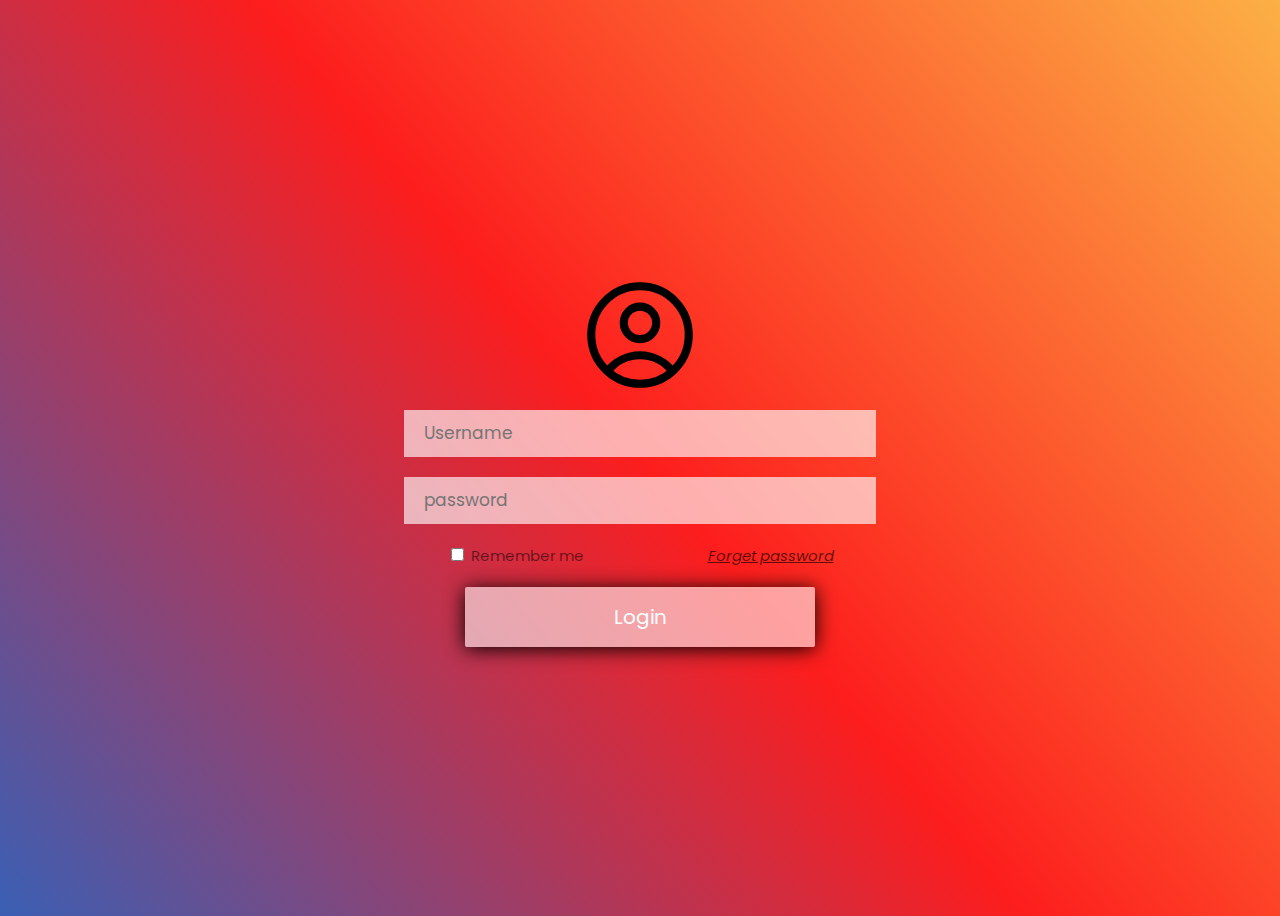
<file: Frontend/index.html>
<!DOCTYPE html>
<html lang="en">

<head>
    <meta charset="UTF-8">
    <meta name="viewport" content="width=device-width, initial-scale=1.0">
    <link rel="stylesheet" href="css/style.css">
    <link rel="preconnect" href="https://fonts.googleapis.com">
    <link rel="preconnect" href="https://fonts.gstatic.com" crossorigin>
    <link href="https://fonts.googleapis.com/css2?family=Inter:ital,opsz,wght@0,14..32,100..900;1,14..32,100..900&family=Merriweather:ital,wght@0,300;0,400;0,700;0,900;1,300;1,400;1,700;1,900&display=swap" rel="stylesheet">
    <link rel="preconnect" href="https://fonts.googleapis.com">
    <link rel="preconnect" href="https://fonts.gstatic.com" crossorigin>
    <link href="https://fonts.googleapis.com/css2?family=Inter:ital,opsz,wght@0,14..32,100..900;1,14..32,100..900&family=Merriweather:ital,wght@0,300;0,400;0,700;0,900;1,300;1,400;1,700;1,900&family=Poppins:ital,wght@0,100;0,200;0,300;0,400;0,500;0,600;0,700;0,800;0,900;1,100;1,200;1,300;1,400;1,500;1,600;1,700;1,800;1,900&display=swap"
        rel="stylesheet">
    <title>My Frontend</title>
</head>

<body class="container">

    <svg xmlns="http://www.w3.org/2000/svg" fill="none" viewBox="0 0 24 24" stroke-width="1.5" stroke="currentColor" class="size-6">
        <path stroke-linecap="round" stroke-linejoin="round" d="M17.982 18.725A7.488 7.488 0 0 0 12 15.75a7.488 7.488 0 0 0-5.982 2.975m11.963 0a9 9 0 1 0-11.963 0m11.963 0A8.966 8.966 0 0 1 12 21a8.966 8.966 0 0 1-5.982-2.275M15 9.75a3 3 0 1 1-6 0 3 3 0 0 1 6 0Z" />
      </svg>
    <div class="iuname">
        <input type="text" name="username" placeholder="Username">
    </div>

    <div class="ipass">

        <input type="password" placeholder="password">
    </div>

    <div class="remember">
        <input type="checkbox" class="remember"> Remember me
        <a href="/Frontend/forget.html" class="forget"> Forget password</a>
    </div>
    <button class="my-button">Login</button>
</body>

</html>
</file>
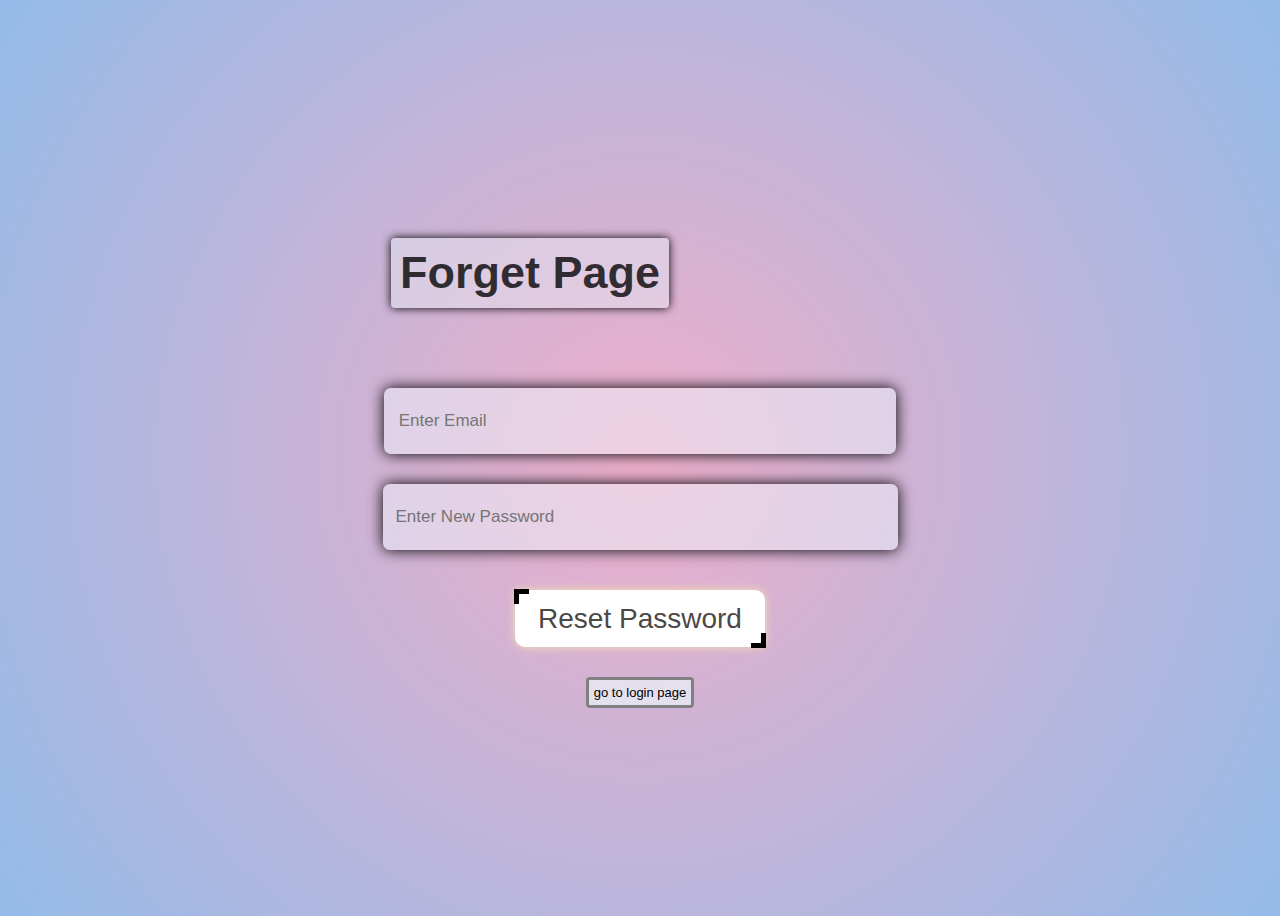
<file: Frontend/forget.html>
<!DOCTYPE html>
<html lang="en">

<head>
    <meta charset="UTF-8">
    <meta name="viewport" content="width=device-width, initial-scale=1.0">
    <link rel="stylesheet" href="/Frontend/css/forget.css">
    <title>Forfet Pass</title>
</head>

<body class="container">
    <h1 class="title">Forget Page</h1>
    <div>
        <input type="text" name="email" placeholder=" Enter Email">
    </div>
    <div>
        <input type="password" name="password" placeholder="Enter New Password">
    </div>
    <button class="pass">Reset Password</button>

    <a href="/Frontend/index.html" class="go-back">go to login page</a>
</body>

</html>
</file>
<file: Frontend/css/style.css>
/* Add this to your CSS file or style tag */

.container {
    background: rgb(58, 95, 180);
    background: linear-gradient(50deg, rgba(58, 95, 180, 1) 0%, rgba(253, 29, 29, 1) 50%, rgba(252, 176, 69, 1) 100%);
}

input[type="text"] {
    font-family: "Poppins", sans-serif;
    background-color: #ffffffa5;
    width: 450px;
    height: 45px;
    margin-bottom: 20px;
    font-size: 17px;
    padding-left: 20px;
    border-style: none;
}

input[type="password"] {
    background-color: #ffffffa5;
    width: 450px;
    height: 45px;
    margin-bottom: 20px;
    font-size: 17px;
    padding-left: 20px;
    border-style: none;
    font-family: "Poppins", sans-serif;
}

.container {
    display: flex;
    flex-flow: column;
    align-items: center;
    justify-content: center;
    height: 100vh;
}

.my-button {
    font-family: "Poppins", sans-serif;
    font-size: 20px;
    box-shadow: 0px 2px 20px rgb(0, 0, 0);
    margin-top: 20px;
    padding: 10px 20px;
    border-radius: 2px;
    background-color: rgba(255, 255, 255, 0.579);
    color: white;
    width: 350px;
    height: 60px;
    text-align: center;
    padding: 5px;
    border-style: none;
}

.my-button:hover {
    background-color: #2438214e;
}

.remember {
    font-size: 15px;
    color: rgba(0, 0, 0, 0.534);
    font-family: sans-serif;
    font-family: "Poppins", sans-serif;
}

.forget {
    font-family: "Poppins", sans-serif;
    margin-left: 120px;
    font-style: italic;
    color: #000000a0
}

svg {
    width: 130px;
    height: 130px;
    margin-bottom: 10px;
}
</file>
<file: Frontend/css/forget.css>
.container {
    background: rgb(238, 174, 202);
    background: radial-gradient(circle, rgba(238, 174, 202, 1) 0%, rgba(148, 187, 233, 1) 100%);
}

.container {
    display: flex;
    flex-flow: column;
    align-items: center;
    justify-content: center;
    height: 100vh;
}

input[type="text"] {
    margin-bottom: 20px;
    padding-left: 10px;
    width: 500px;
    height: 64px;
    border-style: none;
    border-radius: 7px;
    background-color: rgba(240, 248, 255, 0.459);
    box-shadow: 0px 0px 15px black;
    font-size: 17px;
}

input[type="password"] {
    padding-left: 13px;
    margin-top: 10px;
    width: 500px;
    height: 64px;
    border-style: none;
    border-radius: 7px;
    background-color: rgba(240, 248, 255, 0.459);
    box-shadow: 0px 0px 15px black;
    font-size: 17px;
}

.title {
    color: rgba(0, 0, 0, 0.784);
    margin-bottom: 80px;
    margin-right: 220px;
    font-size: 45px;
    font-family: Arial;
    background-color: rgba(240, 255, 255, 0.336);
    padding: 9px;
    border-style: none;
    border-radius: 4px;
    box-shadow: 0px 0px 10px black;
}

.pass {
    margin-top: 40px;
    width: 250px;
    height: 57px;
    border-radius: 4px;
    border-style: none;
    box-shadow: 0px 0px 10px wheat;
    background-color: rgba(245, 222, 179, 0.592);
    color: rgba(51, 46, 46, 0.901);
    font-size: 14px;
    cursor: pointer;
    position: relative;
    padding: 10px 20px;
    background: white;
    font-size: 28px;
    border-top-right-radius: 10px;
    border-bottom-left-radius: 10px;
    transition: all 1s;
    &:after,
    &:before {
        content: " ";
        width: 10px;
        height: 10px;
        position: absolute;
        border: 0px solid #fff;
        transition: all 1s;
    }
    &:after {
        top: -1px;
        left: -1px;
        border-top: 5px solid black;
        border-left: 5px solid black;
    }
    &:before {
        bottom: -1px;
        right: -1px;
        border-bottom: 5px solid black;
        border-right: 5px solid black;
    }
}

.pass:hover {
    background-color: #ffffff87;
}

.go-back {
    font-family: Arial, Helvetica, sans-serif;
    background-color: rgba(240, 255, 255, 0.596);
    margin-top: 30px;
    border-style: solid;
    border-color: gray;
    border-radius: 4px;
    color: black;
    font-size: 13px;
    padding: 5px;
    text-decoration: none;
}
</file>
